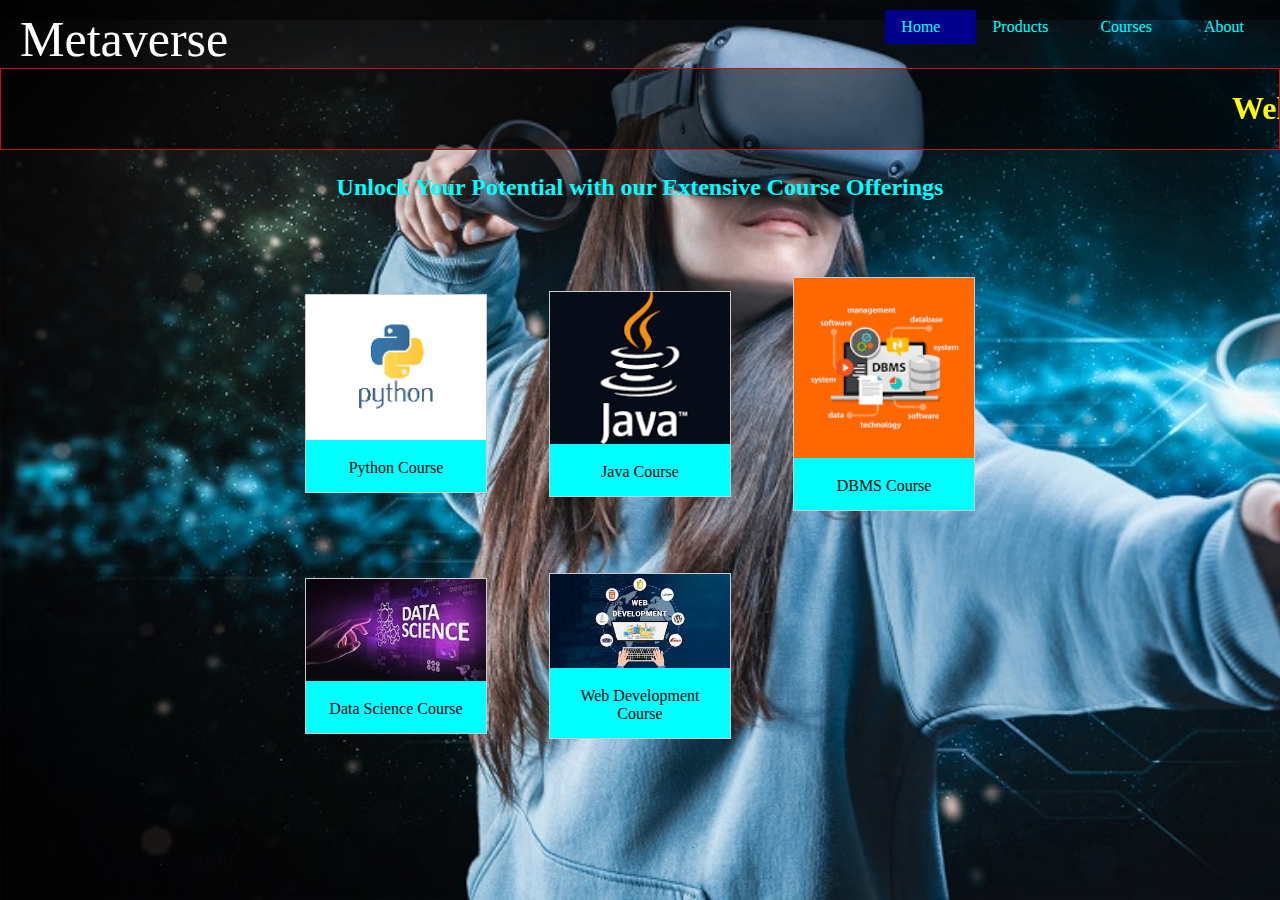
<file: index.html>
<!DOCTYPE html>
<html lang="en">
<head>
    <meta charset="UTF-8">
    <meta name="viewport" content="width=device-width, initial-scale=1.0">
    <title>Metaverse Navigation</title>
    <link rel="stylesheet" href="style.css">
</head>
<body>
    <nav>
        <label class="Metaverse">Metaverse</label>
        <ul>
            <li class="active"><a href="#">Home</a></li>
            <li><a href="#">Products</a></li>
            <li>
                <a href="#">Courses</a>
                <ul class="dropdown">
                    <li><a href="python.html">Python</a></li>
                    <li><a href="java.html">Java</a></li>
                    <li><a href="DBMS.html">DBMS</a></li>
                    <li><a href="Datascience.html">Data Science</a></li>
                    <li><a href="web.html">Web Development</a></li>
                </ul>
            </li>
            <li><a href="#">About</a></li>
        </ul>
    </nav>
    <marquee><h1>Welcome To Our Course Enrollment Page!</h1></marquee>
    <h2 class="h22">Unlock Your Potential with our Extensive Course Offerings</h2>
    <table><tr><td><div class="gallery">   
    <img src="python course.png" alt="python" width="600" height="400">
    <div class="desc"> Python Course</div></div></td>
    <td><div class="gallery">
        <img src="java.png" alt="java width="600" height="400">
        <div class="desc"> Java Course</div></div></td>
        <td><div class="gallery">
            <img src="dbms.png" alt="DBMS" width="600" height="400">
            <div class="desc"> DBMS Course</div></div></td></tr>
            <tr><td><div class="gallery">
                <img src="datasciece.jpg" alt="Data science" width="600" height="400">
                <div class="desc"> Data Science Course</div></div></td>
                <td><div class="gallery">
                    <img src="web development.jpg" alt="web development" width="600" height="400">
                    <div class="desc"> Web Development Course</div></div></center></td></tr>
                </table>
</div>
</body>
</html>
</file>
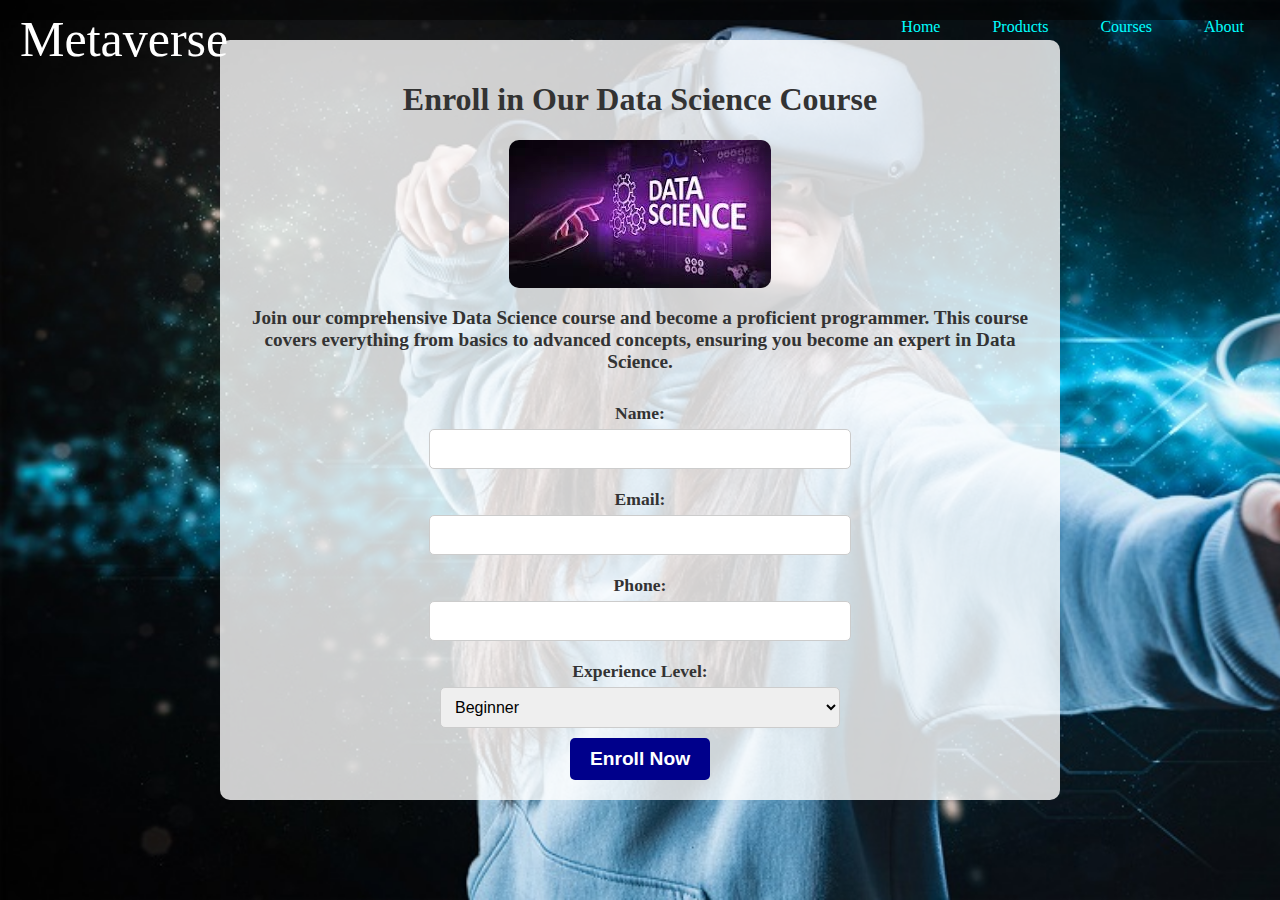
<file: Datascience.html>
<!DOCTYPE html>
<html lang="en">
<head>
    <meta charset="UTF-8">
    <meta name="viewport" content="width=device-width, initial-scale=1.0">
    <title>Data Science Course Enrollment</title>
    <link rel="stylesheet" href="style.css">
</head>
<body>
    <nav>
        <label class="Metaverse">Metaverse</label>
        <ul>
            <li><a href="index.html">Home</a></li>
            <li><a href="#">Products</a></li>
            <li>
                <a href="#">Courses</a>
                <ul class="dropdown">
                    <li><a href="python.html">Python</a></li>
                    <li><a href="java.html">Java</a></li>
                    <li><a href="DBMS.html">DBMS</a></li>
                    <li><a href="Datascience.html">Data Science</a></li>
                    <li><a href="web.html">Web Development</a></li>
                </ul>
            </li>
            <li><a href="#">About</a></li>
        </ul>
    </nav>
    
    <div class="content">
        <h1>Enroll in Our Data Science Course</h1>
        <img src="datasciece.jpg" alt="Data science Course" class="course-image">
        <b><p>Join our comprehensive Data Science course and become a proficient programmer. This course covers everything from basics to advanced concepts, ensuring you become an expert in Data Science.</b></p>
        
        <form class="enrollment-form">
            <label for="name"><b>Name:</b></label>
            <input type="text" id="name" name="name" required>
            
            <label for="email"><b>Email:</b></label>
            <input type="email" id="email" name="email" required>
            
            <label for="phone"><b>Phone:</b></label>
            <input type="tel" id="phone" name="phone" required>
            
            <label for="experience"><b>Experience Level:</b></label>
            <select id="experience" name="experience" required>
                <option value="beginner">Beginner</option>
                <option value="intermediate">Intermediate</option>
                <option value="advanced">Advanced</option>
            </select>
            
            <button type="submit"><b>Enroll Now</b></button>
        </form>
    </div>
</body>
</html>
</file>
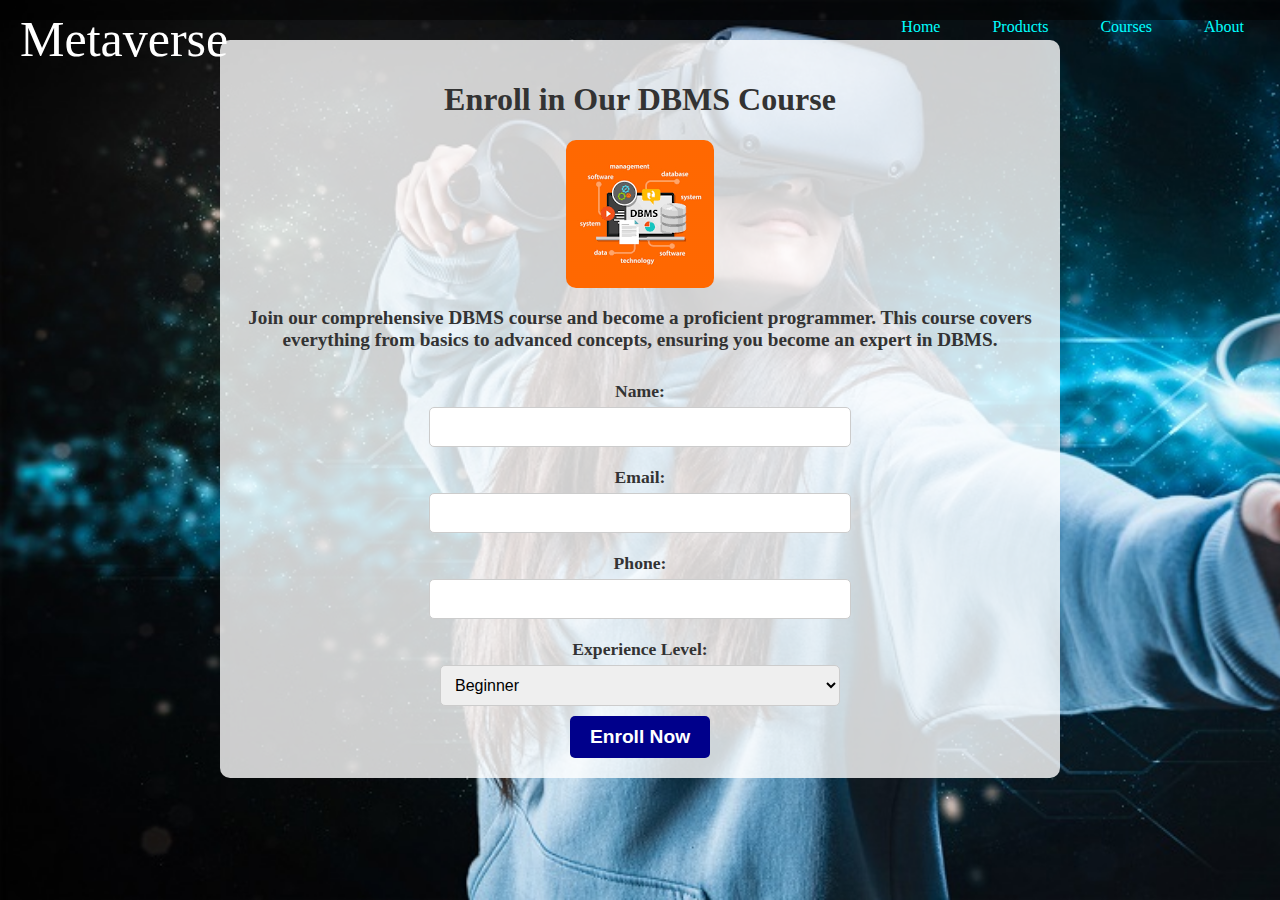
<file: DBMS.html>
<!DOCTYPE html>
<html lang="en">
<head>
    <meta charset="UTF-8">
    <meta name="viewport" content="width=device-width, initial-scale=1.0">
    <title>DBMS Course Enrollment</title>
    <link rel="stylesheet" href="style.css">
</head>
<body>
    <nav>
        <label class="Metaverse">Metaverse</label>
        <ul>
            <li><a href="index.html">Home</a></li>
            <li><a href="#">Products</a></li>
            <li>
                <a href="#">Courses</a>
                <ul class="dropdown">
                    <li><a href="python-course.html">Python</a></li>
                    <li><a href="java.html">Java</a></li>
                    <li><a href="DBMS.html">DBMS</a></li>
                    <li><a href="Datascience.html">Data Science</a></li>
                    <li><a href="web.html">Web Development</a></li>
                </ul>
            </li>
            <li><a href="#">About</a></li>
        </ul>
    </nav>
    
    <div class="content">
        <h1>Enroll in Our DBMS Course</h1>
        <img src="dbms.png" alt="DBMS Course" class="course-image">
        <b><p>Join our comprehensive DBMS course and become a proficient programmer. This course covers everything from basics to advanced concepts, ensuring you become an expert in DBMS.</b></p>
        
        <form class="enrollment-form">
            <label for="name"><b>Name:</b></label>
            <input type="text" id="name" name="name" required>
            
            <label for="email"><b>Email:</b></label>
            <input type="email" id="email" name="email" required>
            
            <label for="phone"><b>Phone:</b></label>
            <input type="tel" id="phone" name="phone" required>
            
            <label for="experience"><b>Experience Level:</b></label>
            <select id="experience" name="experience" required>
                <option value="beginner">Beginner</option>
                <option value="intermediate">Intermediate</option>
                <option value="advanced">Advanced</option>
            </select>
            
            <button type="submit"><b>Enroll Now</b></button>
        </form>
    </div>
</body>
</html>
</file>
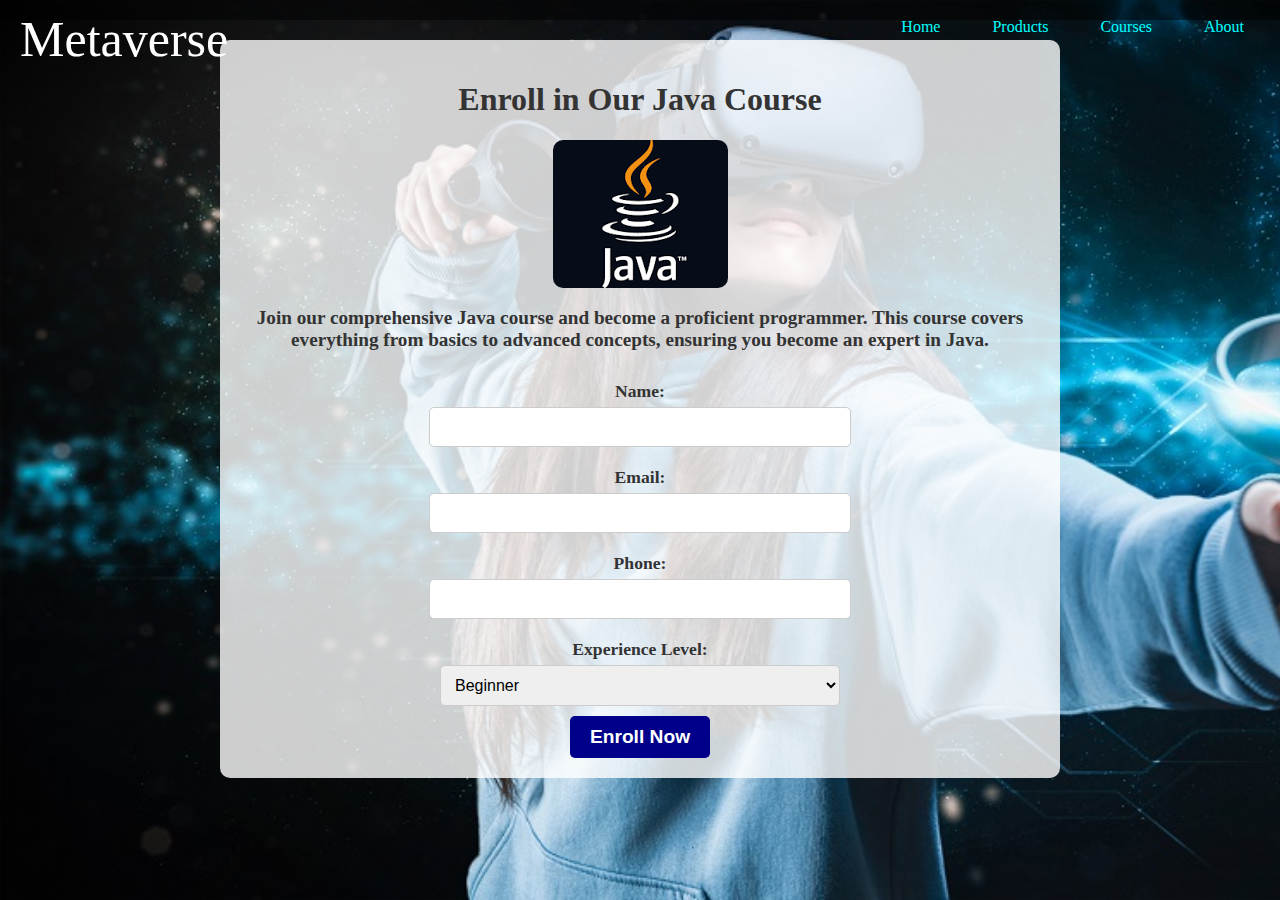
<file: java.html>
<!DOCTYPE html>
<html lang="en">
<head>
    <meta charset="UTF-8">
    <meta name="viewport" content="width=device-width, initial-scale=1.0">
    <title>Java Course Enrollment</title>
    <link rel="stylesheet" href="style.css">
</head>
<body>
    <nav>
        <label class="Metaverse">Metaverse</label>
        <ul>
            <li><a href="index.html">Home</a></li>
            <li><a href="#">Products</a></li>
            <li>
                <a href="#">Courses</a>
                <ul class="dropdown">
                    <li><a href="python.html">Python</a></li>
                    <li><a href="java.html">Java</a></li>
                    <li><a href="DBMS.html">DBMS</a></li>
                    <li><a href="Datascience.html">Data Science</a></li>
                    <li><a href="web.html">Web Development</a></li>
                </ul>
            </li>
            <li><a href="#">About</a></li>
        </ul>
    </nav>
    
    <div class="content">
        <h1>Enroll in Our Java Course</h1>
        <img src="java.png" alt="Java Course" class="course-image">
        <b><p>Join our comprehensive Java course and become a proficient programmer. This course covers everything from basics to advanced concepts, ensuring you become an expert in Java.</b></p>
        
        <form class="enrollment-form">
            <label for="name"><b>Name:</b></label>
            <input type="text" id="name" name="name" required>
            
            <label for="email"><b>Email:</b></label>
            <input type="email" id="email" name="email" required>
            
            <label for="phone"><b>Phone:</b></label>
            <input type="tel" id="phone" name="phone" required>
            
            <label for="experience"><b>Experience Level:</b></label>
            <select id="experience" name="experience" required>
                <option value="beginner">Beginner</option>
                <option value="intermediate">Intermediate</option>
                <option value="advanced">Advanced</option>
            </select>
            
            <button type="submit"><b>Enroll Now</b></button>
        </form>
    </div>
</body>
</html>
</file>
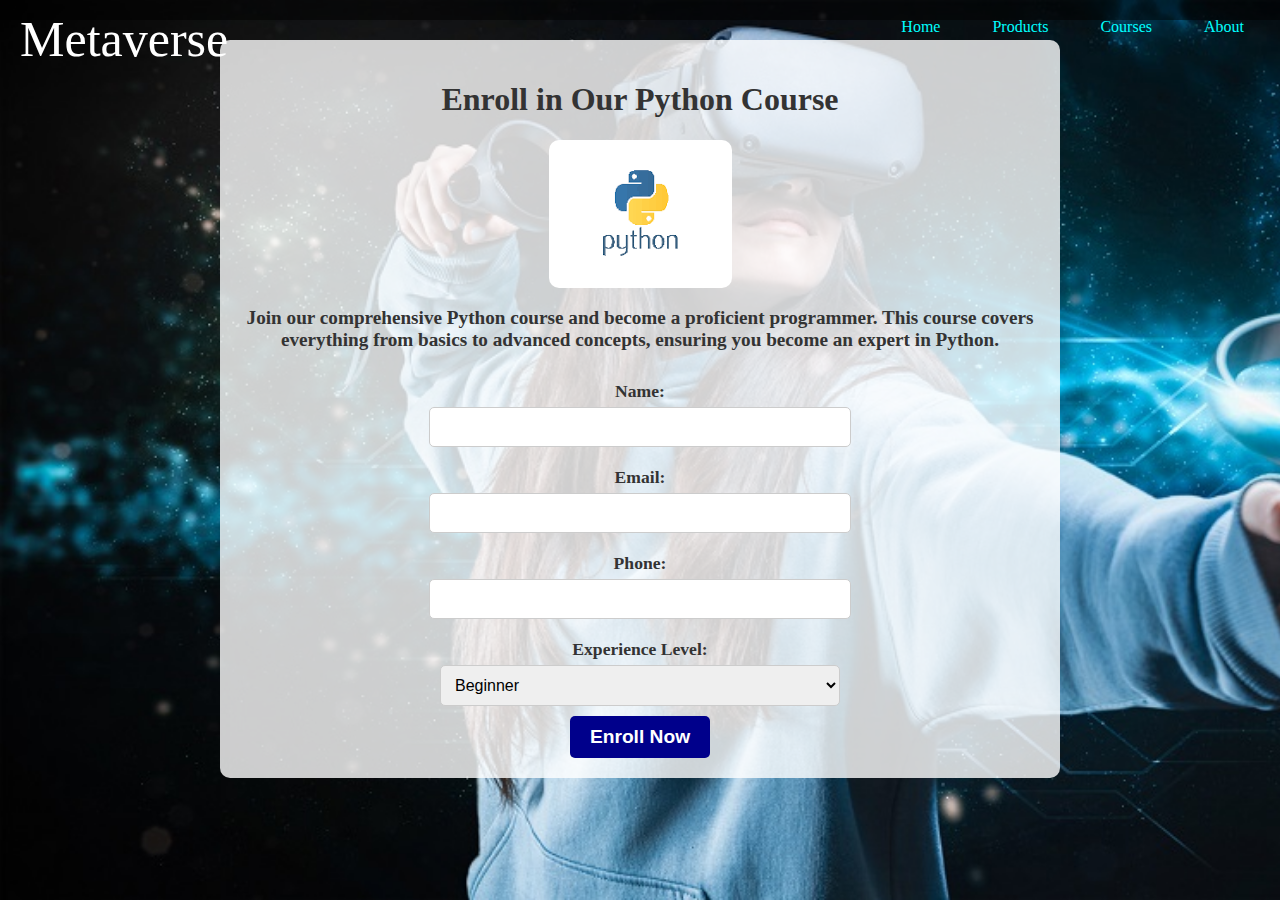
<file: python.html>
<!DOCTYPE html>
<html lang="en">
<head>
    <meta charset="UTF-8">
    <meta name="viewport" content="width=device-width, initial-scale=1.0">
    <title>Python Course Enrollment</title>
    <link rel="stylesheet" href="style.css">
</head>
<body>
    <nav>
        <label class="Metaverse">Metaverse</label>
        <ul>
            <li><a href="index.html">Home</a></li>
            <li><a href="#">Products</a></li>
            <li>
                <a href="#">Courses</a>
                <ul class="dropdown">
                    <li><a href="python.html">Python</a></li>
                    <li><a href="java.html">Java</a></li>
                    <li><a href="DBMS.html">DBMS</a></li>
                    <li><a href="Datascience.html">Data Science</a></li>
                    <li><a href="web.html">Web Development</a></li>
                </ul>
            </li>
            <li><a href="#">About</a></li>
        </ul>
    </nav>
    
    <div class="content">
        <h1>Enroll in Our Python Course</h1>
        <img src="python course.png" alt="Python Course" class="course-image">
        <b><p>Join our comprehensive Python course and become a proficient programmer. This course covers everything from basics to advanced concepts, ensuring you become an expert in Python.</b></p>
        
        <form class="enrollment-form">
            <label for="name"><b>Name:</b></label>
            <input type="text" id="name" name="name" required>
            
            <label for="email"><b>Email:</b></label>
            <input type="email" id="email" name="email" required>
            
            <label for="phone"><b>Phone:</b></label>
            <input type="tel" id="phone" name="phone" required>
            
            <label for="experience"><b>Experience Level:</b></label>
            <select id="experience" name="experience" required>
                <option value="beginner">Beginner</option>
                <option value="intermediate">Intermediate</option>
                <option value="advanced">Advanced</option>
            </select>
            
            <button type="submit"><b>Enroll Now</b></button>
        </form>
    </div>
</body>
</html>
</file>
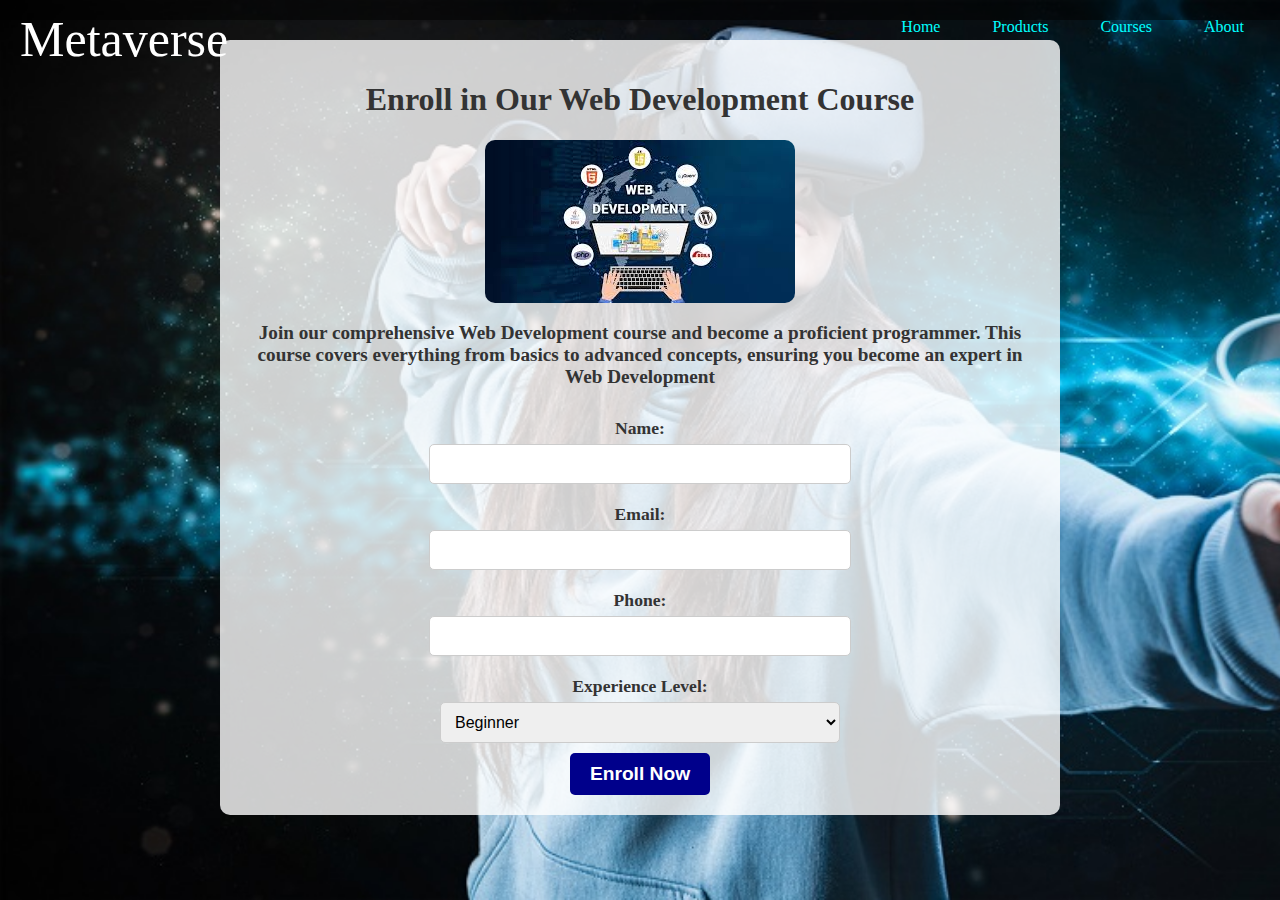
<file: web.html>
<!DOCTYPE html>
<html lang="en">
<head>
    <meta charset="UTF-8">
    <meta name="viewport" content="width=device-width, initial-scale=1.0">
    <title>Web Development Course Enrollment</title>
    <link rel="stylesheet" href="style.css">
</head>
<body>
    <nav>
        <label class="Metaverse">Metaverse</label>
        <ul>
            <li><a href="index.html">Home</a></li>
            <li><a href="#">Products</a></li>
            <li>
                <a href="#">Courses</a>
                <ul class="dropdown">
                    <li><a href="python.html">Python</a></li>
                    <li><a href="java.html">Java</a></li>
                    <li><a href="DBMS.html">DBMS</a></li>
                    <li><a href="Datascience.html">Data Science</a></li>
                    <li><a href="web.html">Web Development</a></li>
                </ul>
            </li>
            <li><a href="#">About</a></li>
        </ul>
    </nav>
    
    <div class="content">
        <h1>Enroll in Our Web Development Course</h1>
        <img src="web development.jpg" alt="Web Development Course" class="course-image">
        <b><p>Join our comprehensive Web Development course and become a proficient programmer. This course covers everything from basics to advanced concepts, ensuring you become an expert in Web Development</b></p>
        
        <form class="enrollment-form">
            <label for="name"><b>Name:</b></label>
            <input type="text" id="name" name="name" required>
            
            <label for="email"><b>Email:</b></label>
            <input type="email" id="email" name="email" required>
            
            <label for="phone"><b>Phone:</b></label>
            <input type="tel" id="phone" name="phone" required>
            
            <label for="experience"><b>Experience Level:</b></label>
            <select id="experience" name="experience" required>
                <option value="beginner">Beginner</option>
                <option value="intermediate">Intermediate</option>
                <option value="advanced">Advanced</option>
            </select>
            
            <button type="submit"><b>Enroll Now</b></button>
        </form>
    </div>
</body>
</html>
</file>
<file: style.css>
body {
    background-image: url("Virtual-Reality-Gaming.jpg");
    background-repeat: no-repeat;
    background-attachment: fixed;
    background-size: cover;
    margin: 0;
    padding: 0;
}

.Metaverse {
    color: white;
    font-size: 50px;
    padding-left: 20px;
    float: left;
}

nav {
    background-color: rgba(0, 0, 0, 0.5);
    padding: 10px 0;
    
}

ul {
    float: right;
    font-size: medium;
    display: flex;
    margin: 0;
    padding: 0;
    list-style-type: none;
}

li {
    position: relative;
}

li a {
    color: aqua;
    padding: 8px 16px;
    text-decoration: none;
    display: block;
    margin-right: 20px;
}

li a:hover {
    background-color: rgb(81, 75, 75);
}

.active {
    background-color: darkblue;
}

ul li ul.dropdown {
    width: 200px;
    background: #343456;
    position: absolute;
    top: 100%;
    left: 0;
    z-index: 999;
    display: none;
    list-style-type: none;
    padding: 0;
    margin: 0;
}

ul li:hover ul.dropdown {
    display: block;
}

ul li ul.dropdown li {
    display: block;
}

.content {
    background-color: rgba(255, 255, 255, 0.8);
    padding: 20px;
    margin: 20px;
    border-radius: 10px;
    max-width: 800px;
    margin-left: auto;
    margin-right: auto;
}

.content h1 {
    text-align: center;
    color: #333;
}

.course-image {
    display: block;
    margin: 0 auto;
    max-width: 100%;
    height: auto;
    border-radius: 10px;
}

.content p {
    text-align: center;
    font-size: 1.2em;
    color: #333;
}

.enrollment-form {
    display: flex;
    flex-direction: column;
    align-items: center;
    margin-top: 20px;
}

.enrollment-form label {
    margin: 10px 0 5px;
    font-size: 1.1em;
    color: #333;
}

.enrollment-form input, .enrollment-form select {
    padding: 10px;
    font-size: 1em;
    width: 80%;
    max-width: 400px;
    margin-bottom: 10px;
    border: 1px solid #ccc;
    border-radius: 5px;
}

.enrollment-form button {
    padding: 10px 20px;
    font-size: 1.2em;
    color: white;
    background-color: darkblue;
    border: none;
    border-radius: 5px;
    cursor: pointer;
}

.enrollment-form button:hover {
    background-color: navy;
}
marquee{
    color:yellow;
    border: 1px rgb(196, 17, 17) solid;
    background-color: rgba(0, 0, 0, 0.5);
}
h2.h22{
color:#00FFFF;
text-align:center;
font-weight: bold;
}
div.gallery{
    margin:5px;
    border:1px solid#ccc;
    float:left;
    width:180px;
    background-color: aqua;
    align-items: center;
}
div.gallery:hover{
    border:1px solid #777;
}
div.gallery img{
    width:100%;
    height: auto;
    max-width: 300px;
}
div.desc{
    padding:15px;
    text-align: center;
}
table{
    align-items: center;
    border-spacing: 50px;
    justify-content: center;
    display: flex;
}
</file>
